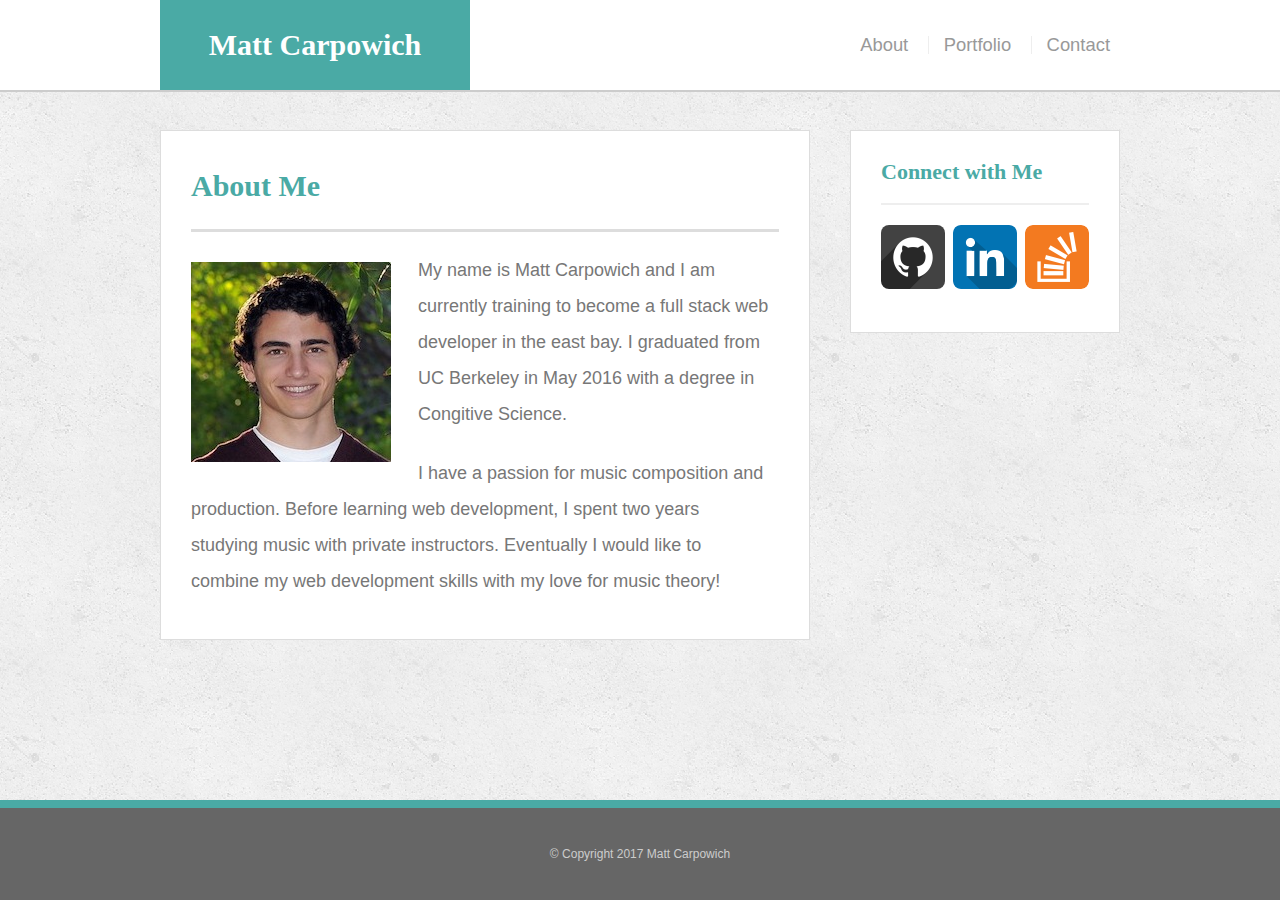
<file: index.html>
<!DOCTYPE html>
<html>
<head>
  <title>Matt Carpowich</title>
  <meta charset="utf-8">
  <link rel="stylesheet" type="text/css" href="assets/css/reset.css">
  <link rel="stylesheet" type="text/css" href="assets/css/style.css">
</head>
<body>

<div id="wrapper">

<header>
  <div id="header_container">
    <h1>Matt Carpowich</h1>
    <nav id="navbar">
      <ul id="menu">
        <li><a href="index.html">About</a></li>
        <li><a href="portfolio.html">Portfolio</a></li>
        <li id="no_right"><a href="contact.html">Contact</a></li>
      </ul>
    </nav>
  </div>
</header>

<div id="content">

  <div class="table-row">

    <div class="table-cell">

      <section id="main_section">
        <h2>About Me</h2>
        <img src="assets/images/matt.jpg" alt="picture of me" id="matt_pic">
        <p>
          My name is Matt Carpowich and I am currently training to become a full stack web developer in the east bay. I graduated from UC Berkeley in May 2016 with a degree in Congitive Science.   
        </p>		
        <br>
        <p>
          I have a passion for music composition and production. Before learning web development, I spent two years studying music with private instructors. Eventually I would like to combine my web development skills with my love for music theory! 
        </p>
      </section>

    </div>

    <div class="table-cell">

      <section id="connect_with_me">
        <h3>Connect with Me</h3>
        <div id="image_container">
          <a href="https://github.com/mattcarpowich1" title="link to my github profile">
            <img src="assets/images/github6.png" alt="github icon">
          </a>
          <a href="https://www.linkedin.com/in/matt-carpowich-862229139" title="link to my linkedin profile">
            <img src="assets/images/linkedin5.png" alt="linkedin icon">
          </a>
          <a href="https://stackoverflow.com/users/7864815/matt-carpowich?tab=profile" title="link to my stack overflow profile">
            <img src="assets/images/stack_overflow3.png" alt="stack overflow icon">
          </a>
        </div>
      </section>

    </div>

  </div>

</div>

</div>

<footer>
  <p>&copy; Copyright 2017 Matt Carpowich</p>
</footer>

</body>
</html>
</file>
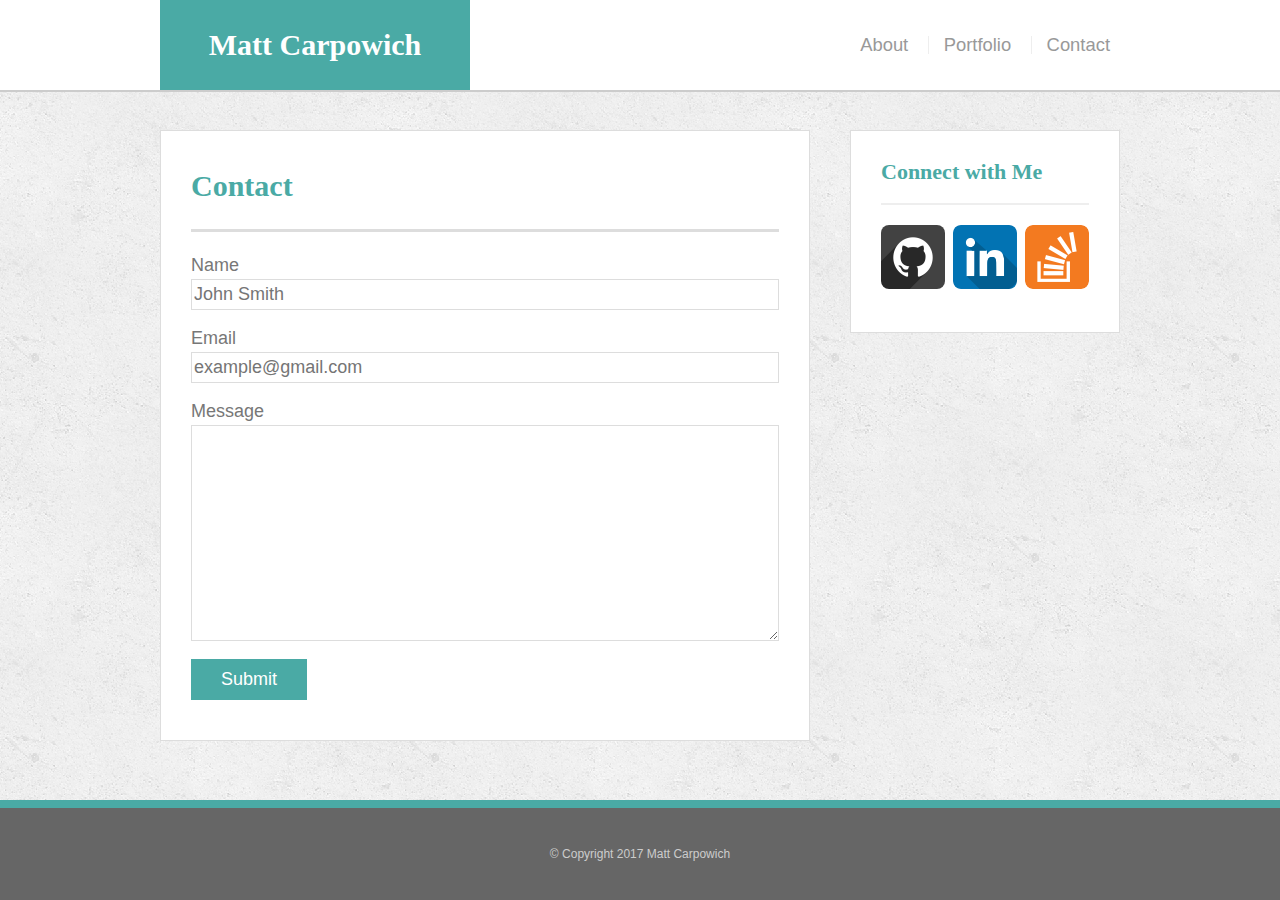
<file: contact.html>
<!DOCTYPE html>
<html>
<head>
  <title>Contact</title>
  <meta charset="utf-8">
  <link rel="stylesheet" type="text/css" href="assets/css/reset.css">
  <link rel="stylesheet" type="text/css" href="assets/css/style.css">
</head>
<body>

<div id="wrapper">

<header>
  <div id="header_container">
    <h1>Matt Carpowich</h1>
    <nav id="navbar">
      <ul id="menu">
        <li><a href="index.html">About</a></li>
        <li><a href="portfolio.html">Portfolio</a></li>
        <li id="no_right"><a href="contact.html">Contact</a></li>
      </ul>
    </nav>
  </div>
</header>

<div id="content">

  <div class="table-row">

    <div class="table-cell">

      <section id="main_section">
        <h2>Contact</h2>
        <form id="contact_form">
          <label for="name">Name</label><br>
          <input type="text" id="name" name="name" placeholder="John Smith"><br>
          <label for="email">Email</label><br>
          <input type="email" id="email" name="email" placeholder="example@gmail.com"><br>
          <label for="message">Message</label><br>
          <textarea rows="10" id="message" name="message"></textarea><br>
          <button type="submit" id="submit">Submit</button>
        </form>
      </section>

    </div>

    <div class="table-cell">
		
      <section id="connect_with_me">
        <h3>Connect with Me</h3>
        <div id="image_container">
          <a href="https://github.com/mattcarpowich1" title="link to my github profile">
            <img src="assets/images/github6.png" alt="github icon">
          </a>
          <a href="https://www.linkedin.com/in/matt-carpowich-862229139" title="link to my linkedin profile">
            <img src="assets/images/linkedin5.png" alt="linkedin icon">
          </a>
          <a href="https://stackoverflow.com/users/7864815/matt-carpowich?tab=profile" title="link to my stack overflow profile">
            <img src="assets/images/stack_overflow3.png" alt="stack overflow icon">
          </a>
        </div>
      </section>

    </div>

  </div>

</div>

</div>
	
<footer>
  <p>&copy; Copyright 2017 Matt Carpowich</p>
</footer>

</body>
</html>
</file>
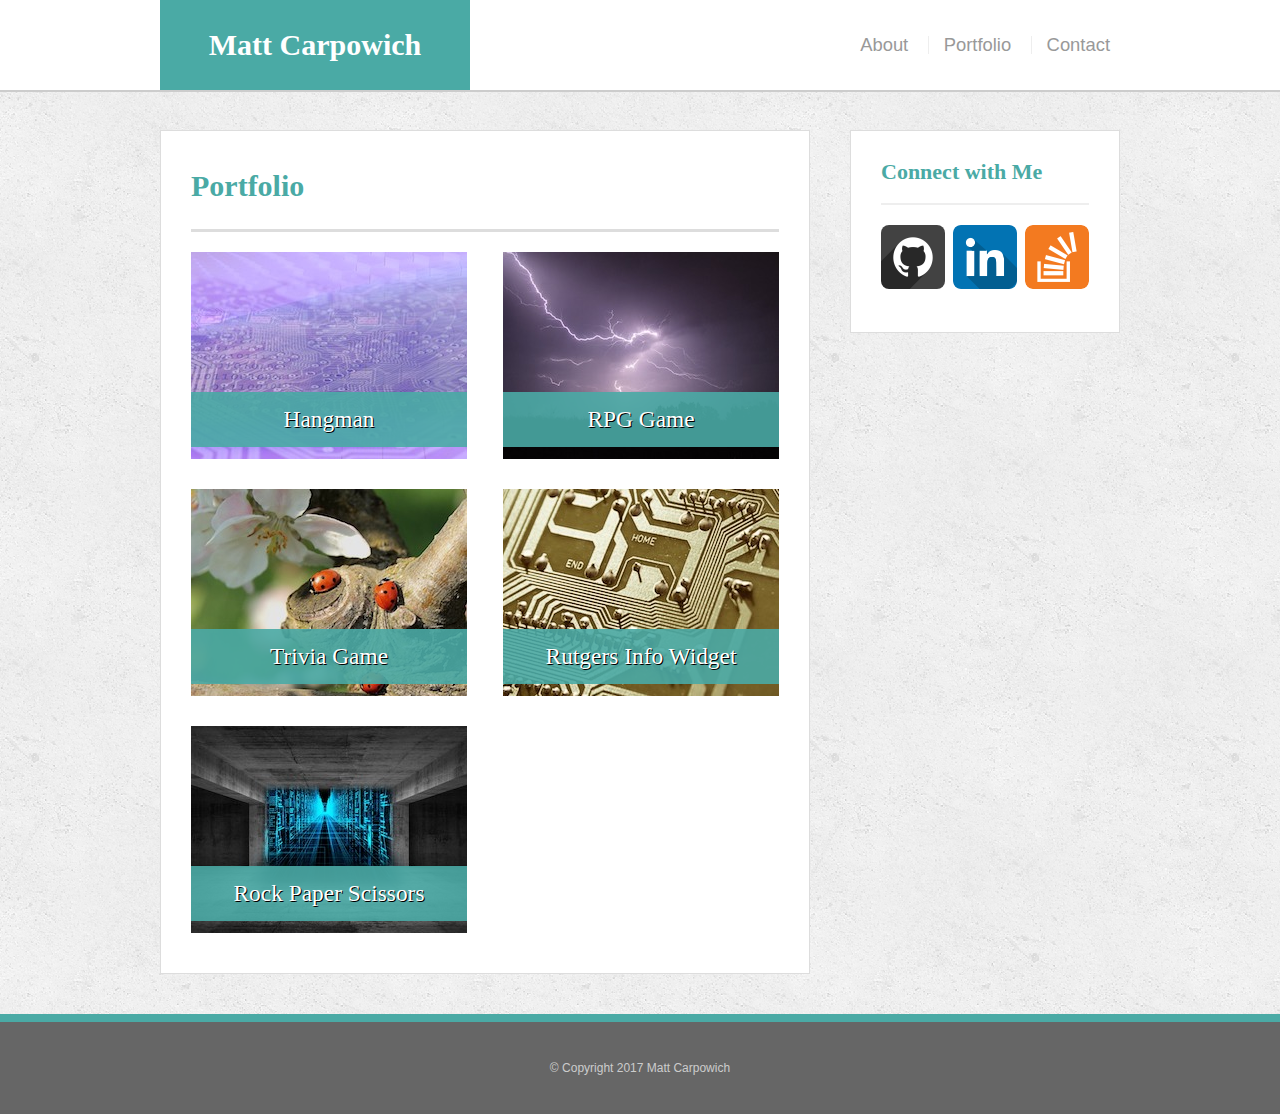
<file: portfolio.html>
<!DOCTYPE html>
<html>
<head>
  <title>Portfolio</title>
  <meta charset="utf-8">
  <link rel="stylesheet" type="text/css" href="assets/css/reset.css">
  <link rel="stylesheet" type="text/css" href="assets/css/style.css">
</head>
<body>

<div id="wrapper">

<header>
  <div id="header_container">
    <h1>Matt Carpowich</h1>
    <nav id="navbar">
      <ul id="menu">
        <li><a href="index.html">About</a></li>
        <li><a href="portfolio.html">Portfolio</a></li>
        <li id="no_right"><a href="contact.html">Contact</a></li>
      </ul>
    </nav>
  </div>
</header>

<div id="content">

  <div class="table-row">

    <div class="table-cell">

      <section id="main_section">
        <h2>Portfolio</h2>
        <div id="portfolio_table">
          <div class="portfolio-row">
            <div class="portfolio-image">
              <img src="assets/images/tech2.jpg" alt="technology">
              <div class="project-title">
                Hangman
              </div>
            </div>
            <div class="portfolio-image">
              <img src="assets/images/lightning.jpg" alt="lightning">
              <div class="project-title">
                RPG Game
              </div>
            </div>
          </div>
          <div class="portfolio-row">
            <div class="portfolio-image">
              <img src="assets/images/ladybugs.jpg" alt="ladybugs">
              <div class="project-title">
                Trivia Game
              </div>
            </div>
            <div class="portfolio-image">
              <img src="assets/images/board.jpg" alt="circuit board">
              <div class="project-title">
                Rutgers Info Widget
              </div>
            </div>
          </div>
          <div class="portfolio-row">
            <div class="portfolio-image">
              <img src="assets/images/vr.jpg" alt="virtual reality">
              <div class="project-title">
                Rock Paper Scissors
              </div>
            </div>
          </div>
        </div>		
      </section>

    </div>

    <div class="table-cell">

      <section id="connect_with_me">
        <h3>Connect with Me</h3>
        <div id="image_container">
          <a href="https://github.com/mattcarpowich1" title="link to my github profile">
            <img src="assets/images/github6.png" alt="github icon">
          </a>
          <a href="https://www.linkedin.com/in/matt-carpowich-862229139" title="link to my linkedin profile">
            <img src="assets/images/linkedin5.png" alt="linkedin icon">
          </a>
          <a href="https://stackoverflow.com/users/7864815/matt-carpowich?tab=profile" title="link to my stack overflow profile">
            <img src="assets/images/stack_overflow3.png" alt="stack overflow icon">
          </a>
        </div>
      </section>

    </div>

  </div>

</div>

</div>

<footer>
  <p>&copy; Copyright 2017 Matt Carpowich</p>
</footer>

</body>
</html>
</file>
<file: assets/css/style.css>
* {
	box-sizing: border-box;
	margin: 0;
}

html, body {
  height: 100%;
}

body {
	background-image: url("../images/concrete_seamless.png");
}

#content {
	padding-top: 38px;
	width: 960px;
	margin: 0 auto;
	margin-bottom: 40px;
}

#wrapper {
	min-height: 100%;
	margin-bottom: -100px; 
}

#wrapper:after {
  content: "";
  display: block;
}

footer, #wrapper:after {
  height: 100px;
}

header {
	border-bottom: 2px solid #cccccc;
	background-color: white;
	width: 100%;
	min-width: 960px;
	/*margin: 0 auto;*/
}

#header_container {
	display: flex;
	justify-content: space-between;
	width: 960px;
	margin: 0 auto;
}

h1, h2, h3 {
	font-family: 'Georgia', Times, 'Times New Roman', serif;
	font-weight: 600;
}

h1, h2 {
	font-size: 30px;
}

h2, h3 {
	color: #4aaaa5;
	text-align: left;
	margin: 0px 30px 20px 30px;
}

h1 {
	background-color: #4aaaa5;
	width: 310px;
	padding: 30px 20px 30px 20px;
	text-align: center;
	color: white;
}

h2 {
	padding-bottom: 28px;
	padding-top: 40px;
	border-bottom: 3px solid #dddddd;
}

h3 {
	font-size: 22px;
	padding-top: 30px;
	padding-bottom: 20px;
	border-bottom: 2px solid #eee;
}

#navbar {
	font-family: Arial, 'Helvetica Neue', Helvetica, sans-serif;
	font-weight: 300;
	align-self: center;
	margin-right: -10px;
}

#menu {
	white-space: nowrap;
}

#menu li {
	display: inline-block;
	border-right: 1px solid #eee;
	padding: 0px 20px 0px 10px;
}

#menu li a {
	text-decoration: none;
	color: #999999;
	font-size: 1.15em;
	font-weight: 300;
}

#menu #no_right {
	border-right: none;
}

#menu li a:visited {
	color: #999999;
}

.table-row {
	display: table-row;
}

.table-cell {
	display: table-cell;
	vertical-align: top;
}

section {
	border: 1px solid #ddd;
	background-color: white;
}

#main_section {
	width: 650px;
	font-family: 'Arial', 'Helvetica Neue', Helvetica, sans-serif;
	color: #777777;
	font-size: 18px;
	margin-right: 40px;
	padding-bottom: 40px;
	vertical-align: top;
}

#contact_form {
	margin-top: 0px;
	margin-left: 30px;
	line-height: 1.5;
}

#contact_form input {
	font-size: inherit;
	font-family: inherit;
	color: inherit;
	border: 1px solid #ddd;
	box-sizing: border-box;
	width: 588px;
	margin-bottom: 15px;
	padding: 4px 2px 4px 2px;
}

#contact_form textarea {
	font-size: inherit;
	font-family: inherit;
	color: inherit;
	width: 588px;
	border: 1px solid #ddd;
}

#contact_form button {
	background-color: #4aaaa5;
	color: white;
	padding: 10px 30px 10px 30px;
	font-size: inherit;
	margin-top: 10px;
	border: none;
}

#matt_pic {
	float: left;
	margin: 10px 27px 10px 30px;
}

#main_section p {
	margin-top: 5px;
	margin-right: 40px;
	padding-left: 30px;
	padding-top: 0px;
	line-height: 2em;
}

#portfolio_table {
	margin-left: 30px;
	margin-bottom: -30px;
}

.portfolio-row {
	display: flex;
	flex-direction: row;
	justify-content: space-between;
	margin-top: 10px;
	margin-bottom: 30px;
	margin-right: 30px;
}

.portfolio-image {
	position: relative;
	width: 276px;
	height: 207px;
}

.project-title {
	background-color: rgba(74, 170, 165, .9);
	text-shadow: 1px 1px #000;
	position: absolute;
	top: 140px;
	left: 0px;
	color: white;
	width: 276px;
	padding: 16px 0px 16px 0px;
	text-align: center;
	font-family: 'Times New Roman', serif;
	font-size: 1.3em;
}

#connect_with_me {
	width: 270px;
}

#image_container {
	padding: 0px 28px 40px 28px;
}

#image_container a {
	text-decoration: none;
	padding: 0px 2px 0px 2px;
}

#image_container a img {
	border-radius: 8px;
}

footer {
	background-color: #666666;
	width: 100%;
	min-width: 960px;
	border-top: 8px solid #4aaaa5;
}

footer p {
	font-family: 'Arial', 'Helvetica Neue', Helvetica, sans-serif;
	font-size: 12px;
	text-align: center;
	padding: 40px 0px 40px 0px;
	color: #ccc;
}
</file>
